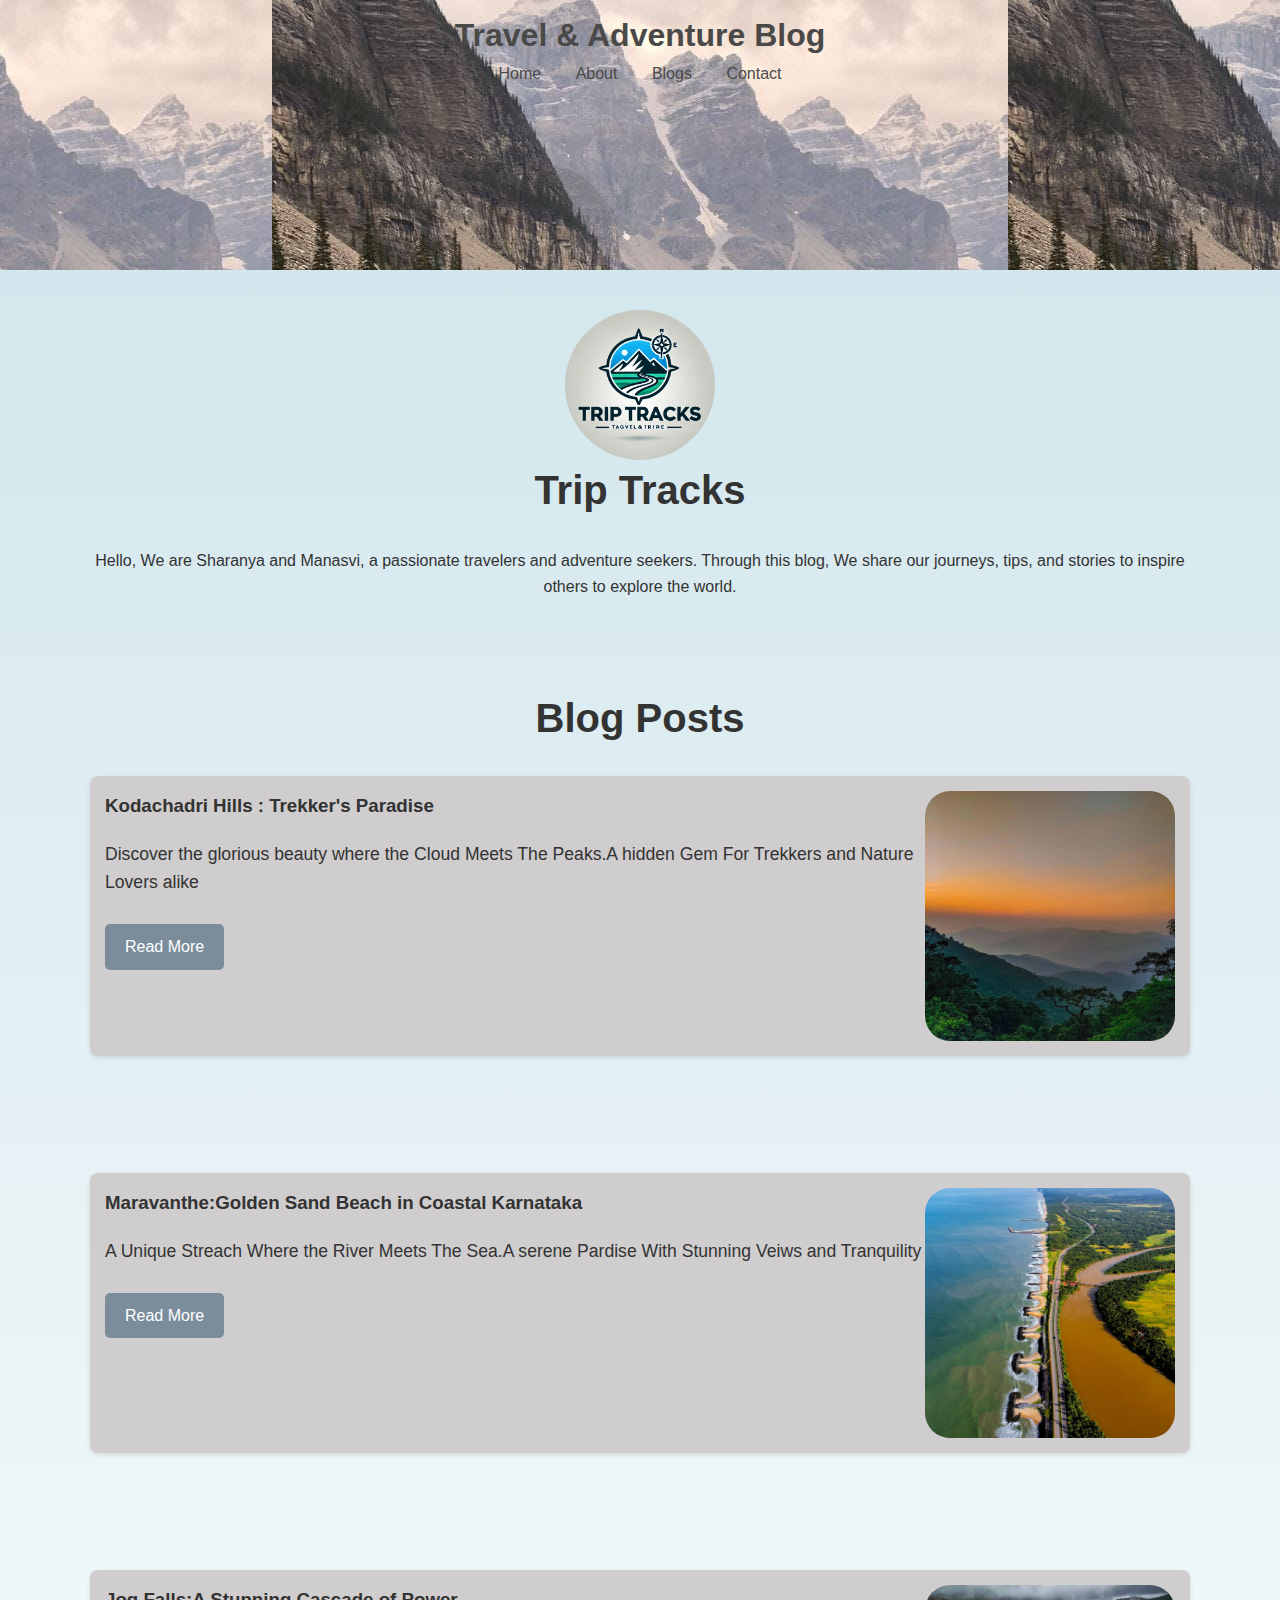
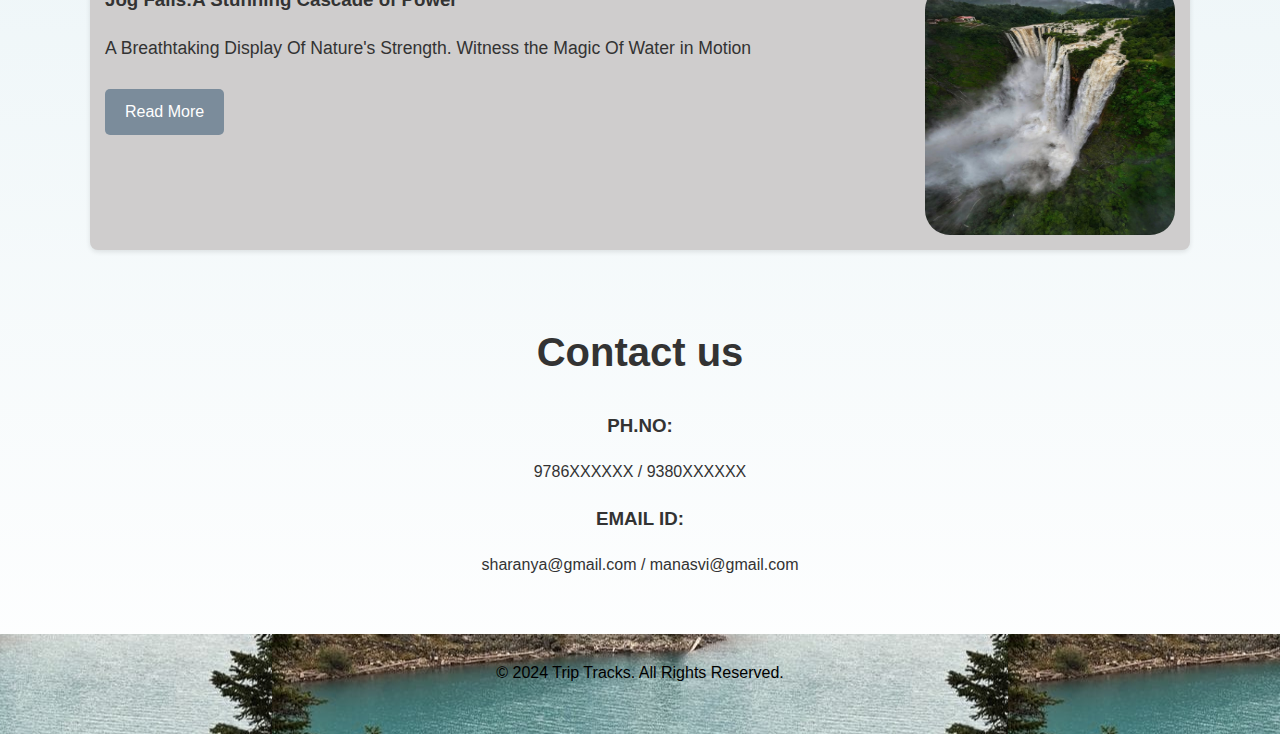
<file: index.html>
<!DOCTYPE html>
<html lang="en">

<head>
  <meta charset="UTF-8">
  <meta name="viewport" content="width=device-width, initial-scale=1.0">
  <title>Trip Track</title>
  <link rel="stylesheet" href="styles.css">
</head>

<body>
  <header>
    <h1>Travel & Adventure Blog</h1>
    <nav>
      <a href="#home">Home</a>
      <a href="#about">About</a>
      <a href="#blogs">Blogs</a>
      <a href="#contact">Contact</a>
    </nav>
  </header>

  <section id="about" class="section">
    <div class="container">
      <img src="images/logo.jpeg" alt="">
      <h1>Trip Tracks</h1>

      <p>Hello, We are Sharanya and Manasvi, a passionate travelers and adventure seekers. Through this blog, We share
        our journeys, tips, and stories to inspire others to explore the world.</p>
    </div>
  </section>

  <section id="blogs" class="section">
    <div class="container">
      <h1>Blog Posts</h1>
      <div class="blog-grid">
        <div class="blog-card">
          <img src="images/kodachadri2.jpeg" alt="">
          <h3>Kodachadri Hills : Trekker's Paradise</h3>

          <p>Discover the glorious beauty where the Cloud Meets The Peaks.A hidden Gem For Trekkers and Nature Lovers
            alike</p>

          <a href="kodachadri.html" class="btn">Read More</a>
        </div>
        <br><br><br>
        <div class="blog-card">
          <img src="images/maravanthe1.jpeg" alt="">
          <h3>Maravanthe:Golden Sand Beach in Coastal Karnataka</h3>
          <p>A Unique Streach Where the River Meets The Sea.A serene Pardise With Stunning Veiws and Tranquility</p>
          <a href="maravanthe.html" class="btn">Read More</a>
        </div>
        <br><br><br>
        <div class="blog-card">
          <img src="images/jogfalls2.jpeg" alt="">
          <h3>Jog Falls:A Stunning Cascade of Power</h3>
          <p>A Breathtaking Display Of Nature's Strength. Witness the Magic Of Water in Motion</p>
          <a href="jogfalls.html" class="btn">Read More</a>
        </div>
      </div>
    </div>
  </section>

  <section id="contact" class="section">
    <div class="container">
      <h1>Contact us</h1>
      <h3>PH.NO:</h3>
      <p>9786XXXXXX / 9380XXXXXX</p>
      <h3>EMAIL ID:</h3>
      <p>sharanya@gmail.com / manasvi@gmail.com</p>
    </div>
  </section>

  <footer>
    <div class="container">
      <p>&copy; 2024 Trip Tracks. All Rights Reserved.</p>
    </div>
  </footer>
</body>

</html>
</file>
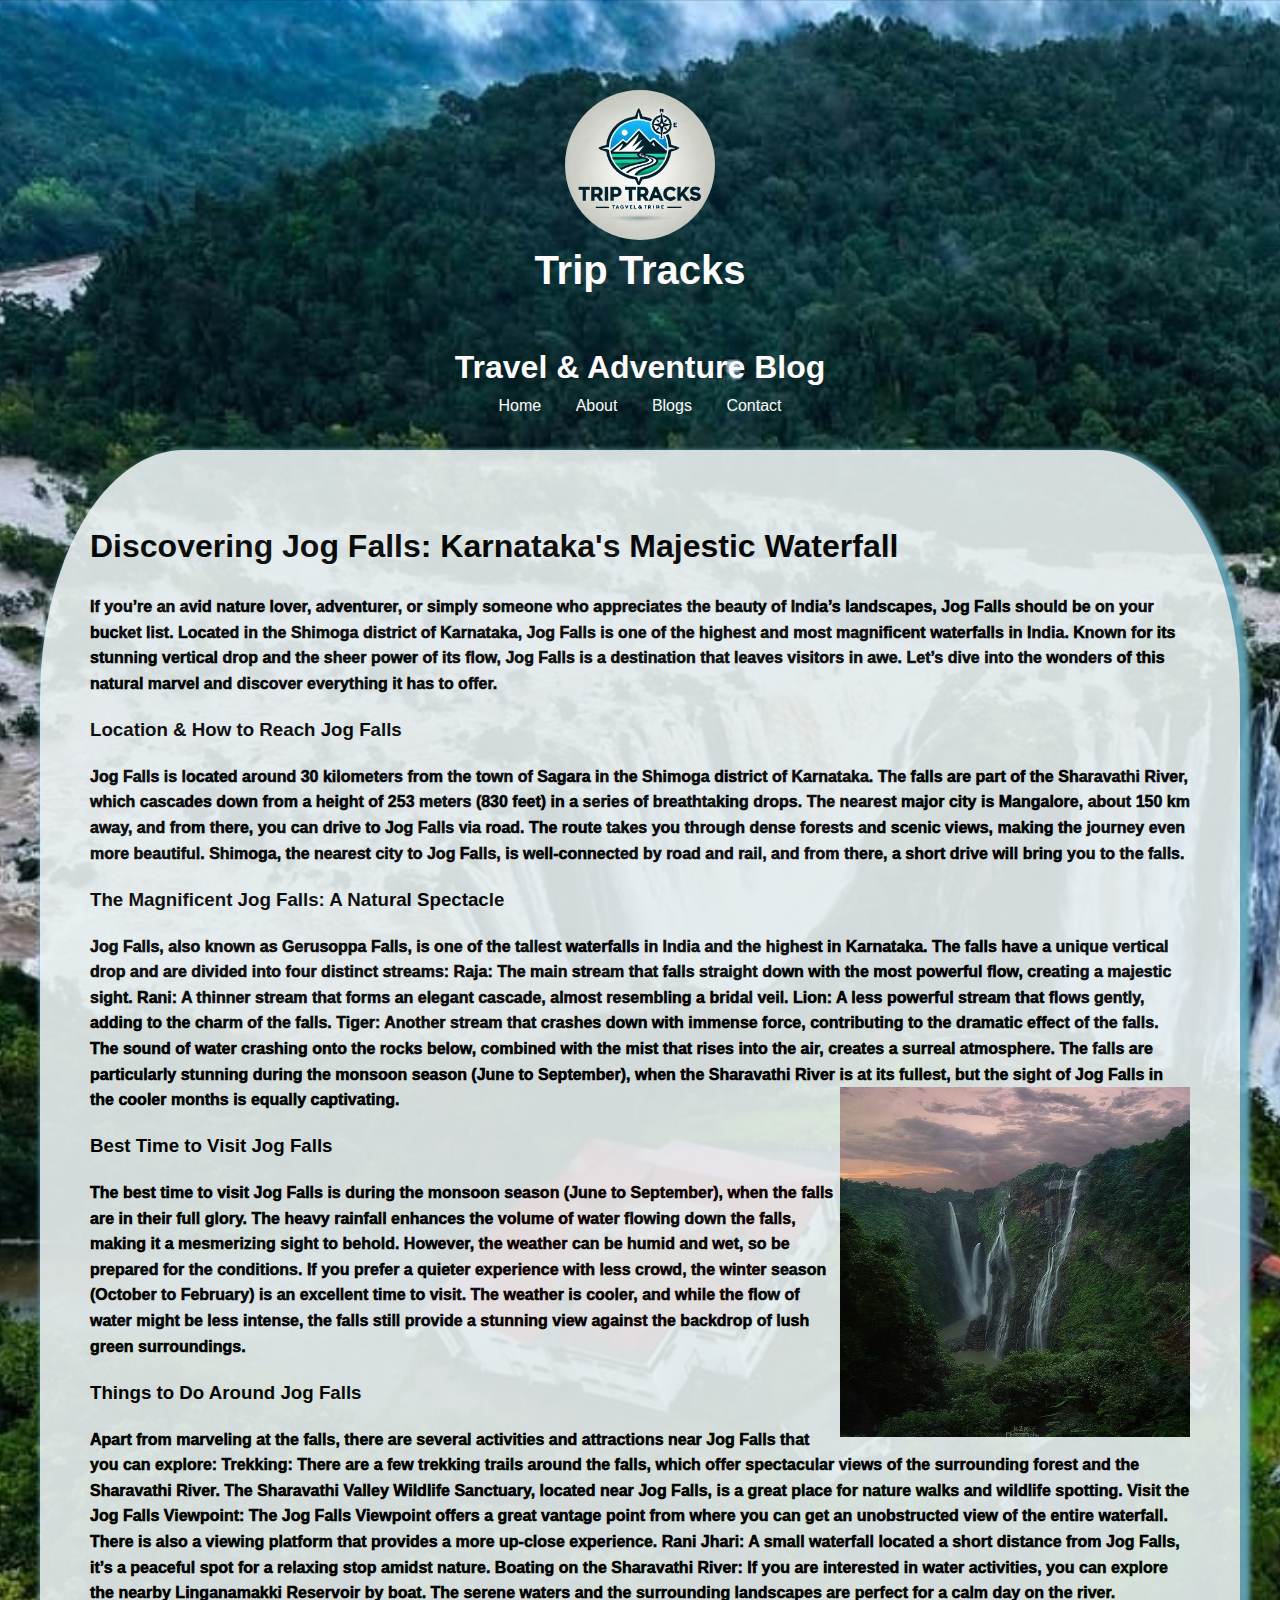
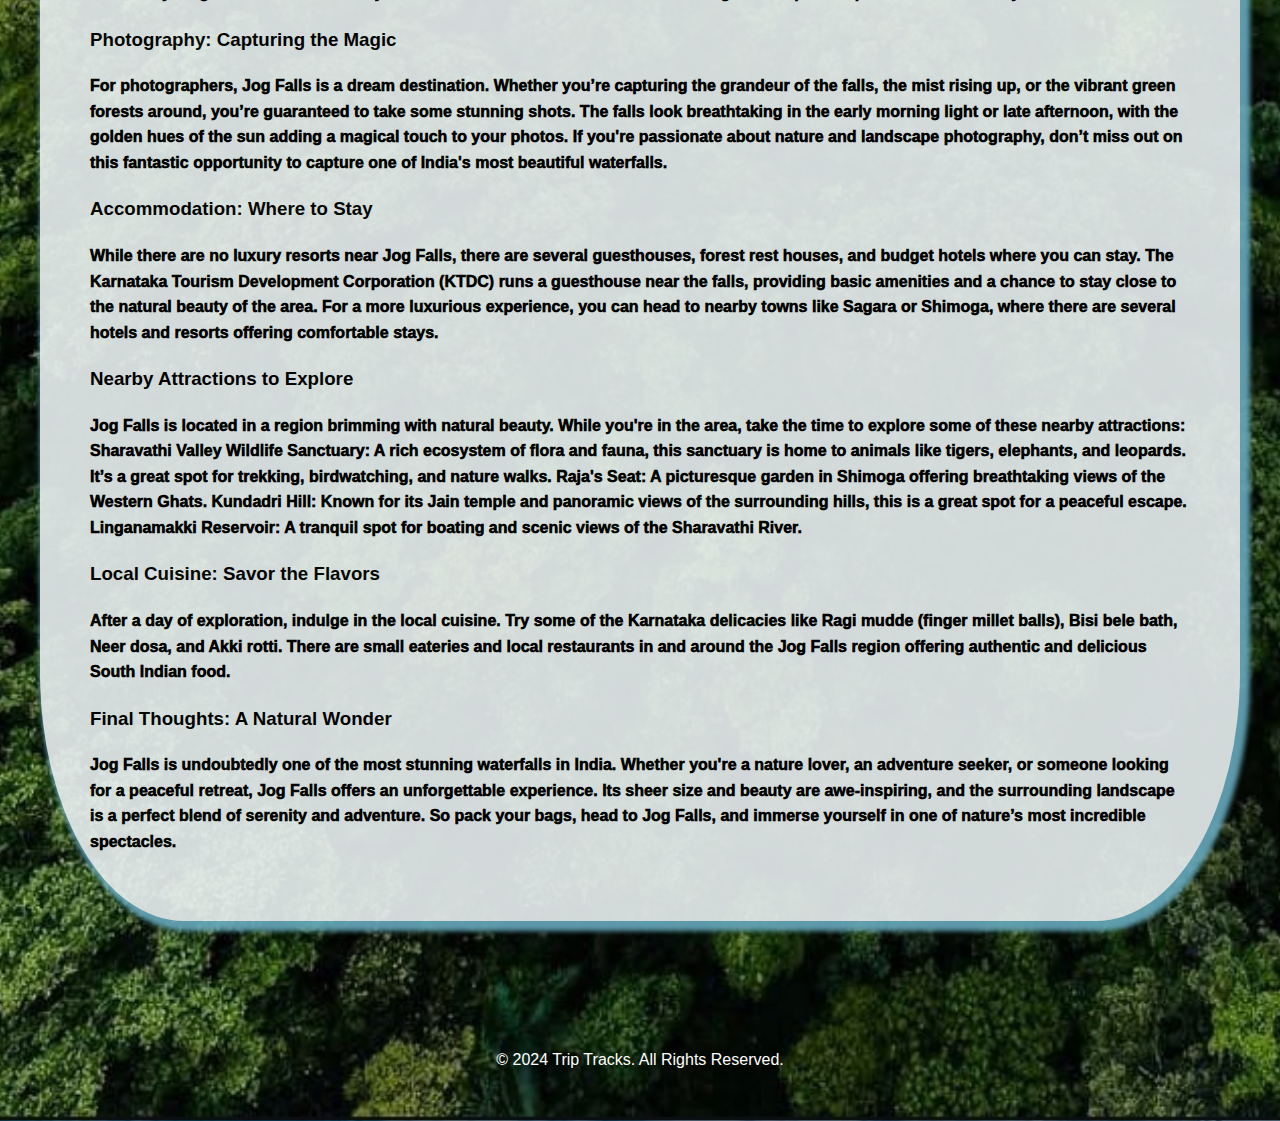
<file: jogfalls.html>
<!DOCTYPE html>
<html lang="en">

<head>
    <meta charset="UTF-8">
    <meta name="viewport" content="width=device-width, initial-scale=1.0">
    <title>Travel & Adventure Blog</title>
    <link rel="stylesheet" href="styles.css">
    <link rel="stylesheet" href="jogstyles.css">
</head>

<body>
    <header>
        <section id="about" class="section">
            <div class="container">
                <img src="images/logo.jpeg" alt="">
                <h1>Trip Tracks</h1>
            </div>
        </section>
        <div class="container">
            <h1>Travel & Adventure Blog</h1>
            <nav>
                <a href="index.html">Home</a>
                <a href="index.html#about">About</a>
                <a href="index.html#blogs">Blogs</a>
                <a href="index.html#contact">Contact</a>

            </nav>
        </div>
        
    </header>
    <div class="jogblog">
        <p class="jogfalls"><h1>Discovering Jog Falls: Karnataka's Majestic Waterfall</h1>

            If you’re an avid nature lover, adventurer, or simply someone who appreciates the beauty of India’s landscapes, Jog Falls should be on your bucket list. Located in the Shimoga district of Karnataka, Jog Falls is one of the highest and most magnificent waterfalls in India. Known for its stunning vertical drop and the sheer power of its flow, Jog Falls is a destination that leaves visitors in awe. Let’s dive into the wonders of this natural marvel and discover everything it has to offer.
            
            <h3> Location & How to Reach Jog Falls</h3>
            
            Jog Falls is located around 30 kilometers from the town of Sagara in the Shimoga district of Karnataka. The falls are part of the Sharavathi River, which cascades down from a height of 253 meters (830 feet) in a series of breathtaking drops.
            
            The nearest major city is Mangalore, about 150 km away, and from there, you can drive to Jog Falls via road. The route takes you through dense forests and scenic views, making the journey even more beautiful. Shimoga, the nearest city to Jog Falls, is well-connected by road and rail, and from there, a short drive will bring you to the falls.
            
           <h3> The Magnificent Jog Falls: A Natural Spectacle</h3>
            
            Jog Falls, also known as Gerusoppa Falls, is one of the tallest waterfalls in India and the highest in Karnataka. The falls have a unique vertical drop and are divided into four distinct streams:
            
            Raja: The main stream that falls straight down with the most powerful flow, creating a majestic sight.
            
            Rani: A thinner stream that forms an elegant cascade, almost resembling a bridal veil.
            
            Lion: A less powerful stream that flows gently, adding to the charm of the falls.
            
            Tiger: Another stream that crashes down with immense force, contributing to the dramatic effect of the falls.
            
            
            The sound of water crashing onto the rocks below, combined with the mist that rises into the air, creates a surreal atmosphere. The falls are particularly stunning during the monsoon season (June to September), when the Sharavathi River is at its fullest, but the sight of Jog Falls in the cooler months is equally captivating.
            <img src="images/jogfalls3.jpeg" alt="">
            <h3> Best Time to Visit Jog Falls</h3>
            
            The best time to visit Jog Falls is during the monsoon season (June to September), when the falls are in their full glory. The heavy rainfall enhances the volume of water flowing down the falls, making it a mesmerizing sight to behold. However, the weather can be humid and wet, so be prepared for the conditions.
            
            If you prefer a quieter experience with less crowd, the winter season (October to February) is an excellent time to visit. The weather is cooler, and while the flow of water might be less intense, the falls still provide a stunning view against the backdrop of lush green surroundings.
            
            <h3> Things to Do Around Jog Falls</h3>
            
            Apart from marveling at the falls, there are several activities and attractions near Jog Falls that you can explore:
            
            Trekking: There are a few trekking trails around the falls, which offer spectacular views of the surrounding forest and the Sharavathi River. The Sharavathi Valley Wildlife Sanctuary, located near Jog Falls, is a great place for nature walks and wildlife spotting.
            
            Visit the Jog Falls Viewpoint: The Jog Falls Viewpoint offers a great vantage point from where you can get an unobstructed view of the entire waterfall. There is also a viewing platform that provides a more up-close experience.
            
            Rani Jhari: A small waterfall located a short distance from Jog Falls, it’s a peaceful spot for a relaxing stop amidst nature.
            
            Boating on the Sharavathi River: If you are interested in water activities, you can explore the nearby Linganamakki Reservoir by boat. The serene waters and the surrounding landscapes are perfect for a calm day on the river.
            
            
           <h3> Photography: Capturing the Magic</h3> 
           
            
            For photographers, Jog Falls is a dream destination. Whether you’re capturing the grandeur of the falls, the mist rising up, or the vibrant green forests around, you’re guaranteed to take some stunning shots. The falls look breathtaking in the early morning light or late afternoon, with the golden hues of the sun adding a magical touch to your photos.
            
            If you're passionate about nature and landscape photography, don’t miss out on this fantastic opportunity to capture one of India's most beautiful waterfalls.
            
            <h3> Accommodation: Where to Stay</h3>
            
            While there are no luxury resorts near Jog Falls, there are several guesthouses, forest rest houses, and budget hotels where you can stay. The Karnataka Tourism Development Corporation (KTDC) runs a guesthouse near the falls, providing basic amenities and a chance to stay close to the natural beauty of the area.
            
            For a more luxurious experience, you can head to nearby towns like Sagara or Shimoga, where there are several hotels and resorts offering comfortable stays.
            
           <h3> Nearby Attractions to Explore</h3>
            
            Jog Falls is located in a region brimming with natural beauty. While you're in the area, take the time to explore some of these nearby attractions:
            
            Sharavathi Valley Wildlife Sanctuary: A rich ecosystem of flora and fauna, this sanctuary is home to animals like tigers, elephants, and leopards. It’s a great spot for trekking, birdwatching, and nature walks.
            
            Raja's Seat: A picturesque garden in Shimoga offering breathtaking views of the Western Ghats.
            
            Kundadri Hill: Known for its Jain temple and panoramic views of the surrounding hills, this is a great spot for a peaceful escape.
            
            Linganamakki Reservoir: A tranquil spot for boating and scenic views of the Sharavathi River.
            
            
           <h3>Local Cuisine: Savor the Flavors</h3> 
            
            After a day of exploration, indulge in the local cuisine. Try some of the Karnataka delicacies like Ragi mudde (finger millet balls), Bisi bele bath, Neer dosa, and Akki rotti. There are small eateries and local restaurants in and around the Jog Falls region offering authentic and delicious South Indian food.
            
            <h3>Final Thoughts: A Natural Wonder</h3>
            
            Jog Falls is undoubtedly one of the most stunning waterfalls in India. Whether you're a nature lover, an adventure seeker, or someone looking for a peaceful retreat, Jog Falls offers an unforgettable experience. Its sheer size and beauty are awe-inspiring, and the surrounding landscape is a perfect blend of serenity and adventure. So pack your bags, head to Jog Falls, and immerse yourself in one of nature’s most incredible spectacles.
            
                    </p>
    </div>
    <footer>
        <div class="container">
            <p>&copy; 2024 Trip Tracks. All Rights Reserved.</p>
        </div>
    </footer>

    
</body>

</html>
</file>
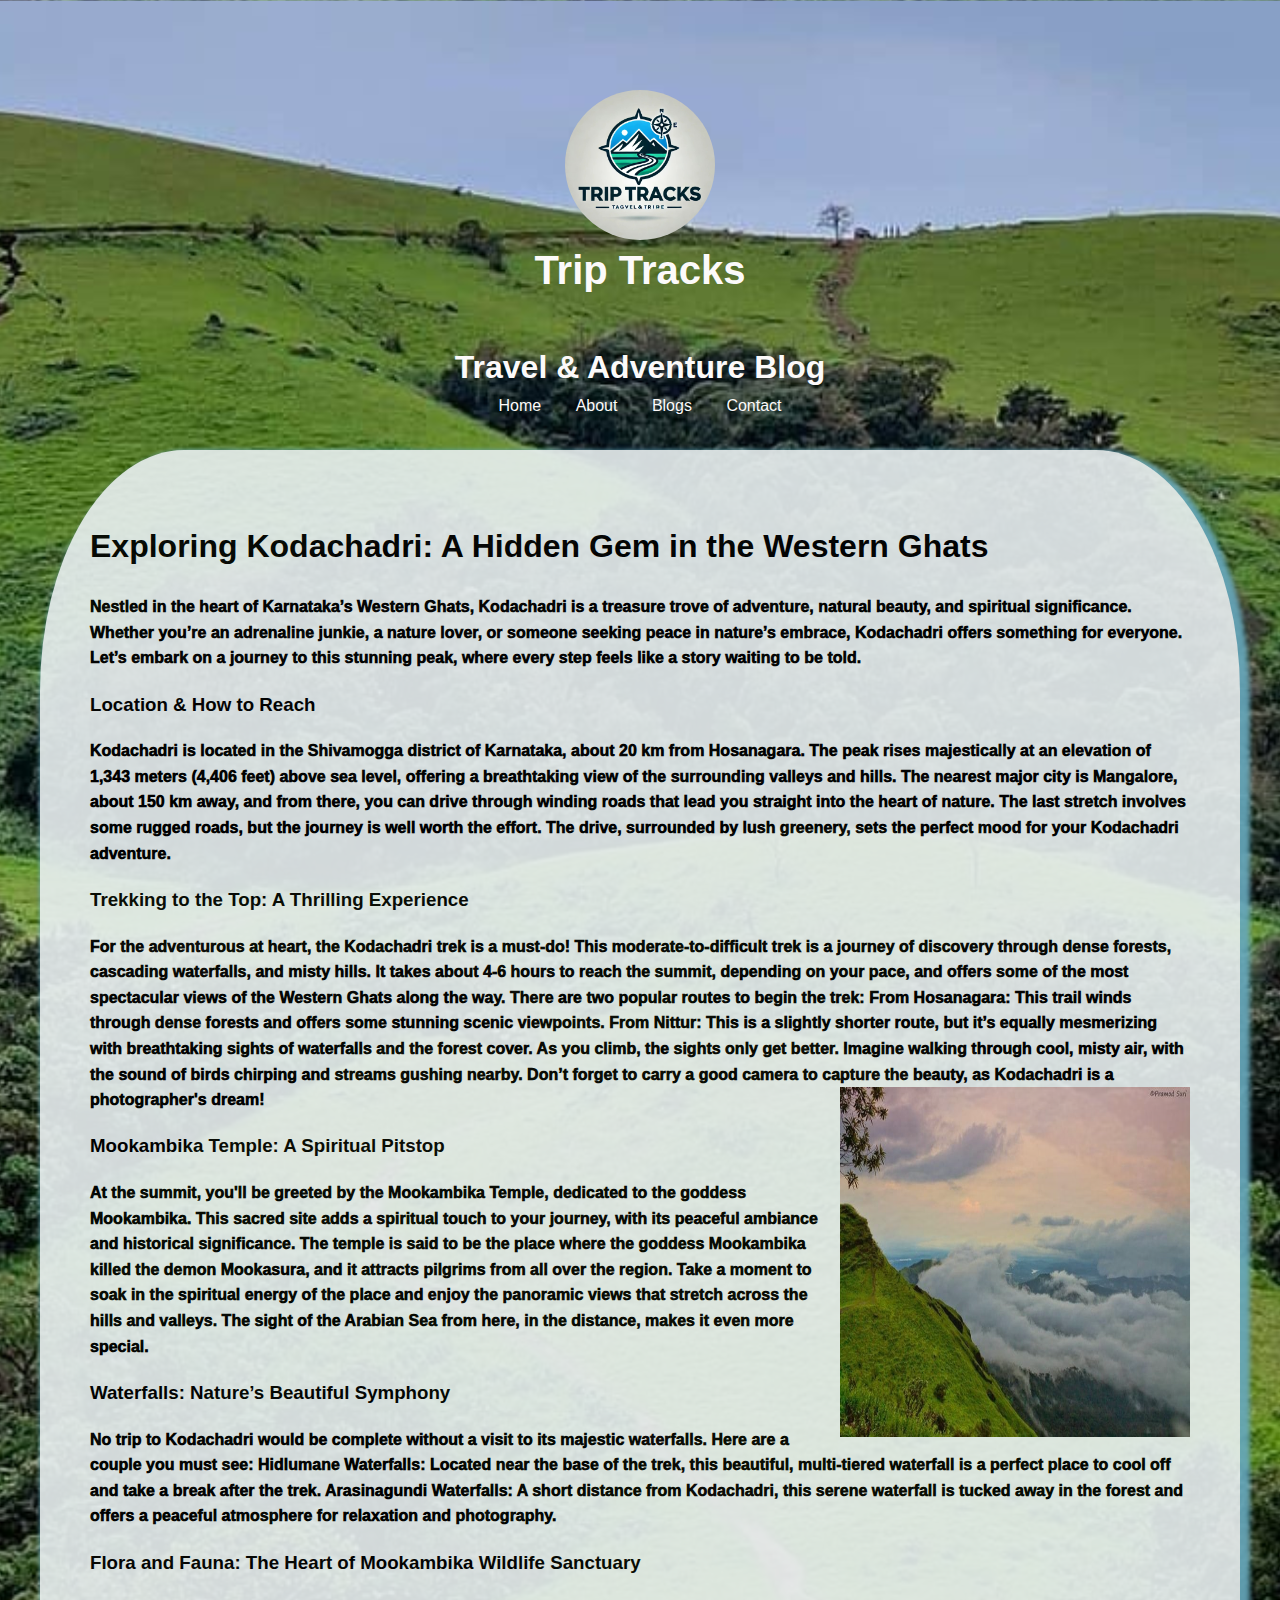
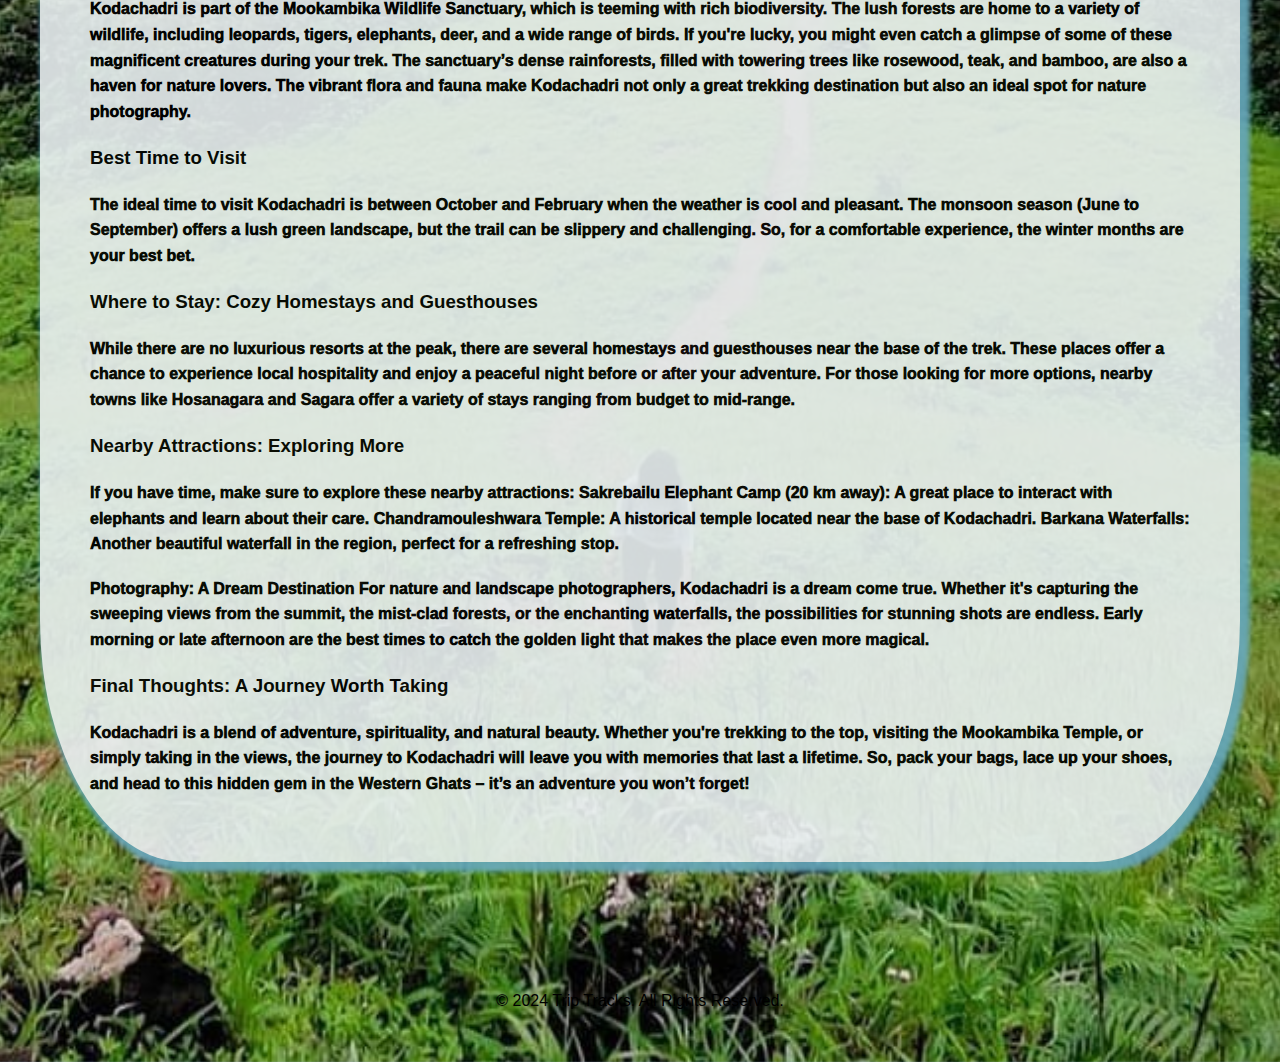
<file: kodachadri.html>
<!DOCTYPE html>
<html lang="en">

<head>
    <meta charset="UTF-8">
    <meta name="viewport" content="width=device-width, initial-scale=1.0">
    <title>Travel & Adventure Blog</title>
    <link rel="stylesheet" href="styles.css">
    <link rel="stylesheet" href="kodstyles.css">
</head>

<body>
    <header>
        <section id="about" class="section">
            <div class="container">
                <img src="images/logo.jpeg" alt="">
                <h1>Trip Tracks</h1>
            </div>
        </section>
        <div class="container">
            <h1>Travel & Adventure Blog</h1>
            <nav>
                <a href="index.html">Home</a>
                <a href="index.html#about">About</a>
                <a href="index.html#blogs">Blogs</a>
                <a href="index.html#contact">Contact</a>

            </nav>
        </div>
        
    </header>
    <section>
        <div class="kodblog">
            <p class="kodachadri">
            <h1>Exploring Kodachadri: A Hidden Gem in the Western Ghats</h1>

            Nestled in the heart of Karnataka’s Western Ghats, Kodachadri is a treasure trove of adventure, natural
            beauty, and spiritual significance. Whether you’re an adrenaline junkie, a nature lover, or someone seeking
            peace in nature’s embrace, Kodachadri offers something for everyone. Let’s embark on a journey to this
            stunning peak, where every step feels like a story waiting to be told.

            <h3> Location & How to Reach</h3>
            Kodachadri is located in the Shivamogga district of Karnataka, about 20 km from Hosanagara. The peak rises
            majestically at an elevation of 1,343 meters (4,406 feet) above sea level, offering a breathtaking view of
            the surrounding valleys and hills.

            The nearest major city is Mangalore, about 150 km away, and from there, you can drive through winding roads
            that lead you straight into the heart of nature. The last stretch involves some rugged roads, but the
            journey is well worth the effort. The drive, surrounded by lush greenery, sets the perfect mood for your
            Kodachadri adventure.

            <h3> Trekking to the Top: A Thrilling Experience</h3>
            For the adventurous at heart, the Kodachadri trek is a must-do! This moderate-to-difficult trek is a journey
            of discovery through dense forests, cascading waterfalls, and misty hills. It takes about 4-6 hours to reach
            the summit, depending on your pace, and offers some of the most spectacular views of the Western Ghats along
            the way.

            There are two popular routes to begin the trek:

            From Hosanagara: This trail winds through dense forests and offers some stunning scenic viewpoints.
            From Nittur: This is a slightly shorter route, but it’s equally mesmerizing with breathtaking sights of
            waterfalls and the forest cover.
            As you climb, the sights only get better. Imagine walking through cool, misty air, with the sound of birds
            chirping and streams gushing nearby. Don’t forget to carry a good camera to capture the beauty, as
            Kodachadri is a photographer's dream!
            <img src="images/kodachadri3.jpeg" alt="">
            <h3> Mookambika Temple: A Spiritual Pitstop</h3>
            At the summit, you'll be greeted by the Mookambika Temple, dedicated to the goddess Mookambika. This sacred
            site adds a spiritual touch to your journey, with its peaceful ambiance and historical significance. The
            temple is said to be the place where the goddess Mookambika killed the demon Mookasura, and it attracts
            pilgrims from all over the region.

            Take a moment to soak in the spiritual energy of the place and enjoy the panoramic views that stretch across
            the hills and valleys. The sight of the Arabian Sea from here, in the distance, makes it even more special.

            <h3> Waterfalls: Nature’s Beautiful Symphony</h3>
            No trip to Kodachadri would be complete without a visit to its majestic waterfalls. Here are a couple you
            must see:

            Hidlumane Waterfalls: Located near the base of the trek, this beautiful, multi-tiered waterfall is a perfect
            place to cool off and take a break after the trek.
            Arasinagundi Waterfalls: A short distance from Kodachadri, this serene waterfall is tucked away in the
            forest and offers a peaceful atmosphere for relaxation and photography.
            <h3> Flora and Fauna: The Heart of Mookambika Wildlife Sanctuary</h3>
            Kodachadri is part of the Mookambika Wildlife Sanctuary, which is teeming with rich biodiversity. The lush
            forests are home to a variety of wildlife, including leopards, tigers, elephants, deer, and a wide range of
            birds. If you're lucky, you might even catch a glimpse of some of these magnificent creatures during your
            trek.

            The sanctuary’s dense rainforests, filled with towering trees like rosewood, teak, and bamboo, are also a
            haven for nature lovers. The vibrant flora and fauna make Kodachadri not only a great trekking destination
            but also an ideal spot for nature photography.

            <h3> Best Time to Visit</h3>
            The ideal time to visit Kodachadri is between October and February when the weather is cool and pleasant.
            The monsoon season (June to September) offers a lush green landscape, but the trail can be slippery and
            challenging. So, for a comfortable experience, the winter months are your best bet.

            <h3> Where to Stay: Cozy Homestays and Guesthouses</h3>
            While there are no luxurious resorts at the peak, there are several homestays and guesthouses near the base
            of the trek. These places offer a chance to experience local hospitality and enjoy a peaceful night before
            or after your adventure. For those looking for more options, nearby towns like Hosanagara and Sagara offer a
            variety of stays ranging from budget to mid-range.

            <h3> Nearby Attractions: Exploring More</h3>
            If you have time, make sure to explore these nearby attractions:

            Sakrebailu Elephant Camp (20 km away): A great place to interact with elephants and learn about their care.
            Chandramouleshwara Temple: A historical temple located near the base of Kodachadri.
            Barkana Waterfalls: Another beautiful waterfall in the region, perfect for a refreshing stop.
            <h3></h3>Photography: A Dream Destination
            For nature and landscape photographers, Kodachadri is a dream come true. Whether it's capturing the sweeping
            views from the summit, the mist-clad forests, or the enchanting waterfalls, the possibilities for stunning
            shots are endless. Early morning or late afternoon are the best times to catch the golden light that makes
            the place even more magical.

            <h3>Final Thoughts: A Journey Worth Taking</h3>
            Kodachadri is a blend of adventure, spirituality, and natural beauty. Whether you're trekking to the top,
            visiting the Mookambika Temple, or simply taking in the views, the journey to Kodachadri will leave you with
            memories that last a lifetime. So, pack your bags, lace up your shoes, and head to this hidden gem in the
            Western Ghats – it’s an adventure you won’t forget!</p>
        </div>

    </section>
    <footer>
        <div class="container">
            <p>&copy; 2024 Trip Tracks. All Rights Reserved.</p>
        </div>
    </footer>


</body>

</html>
</file>
<file: styles.css>
body {
  
  font-family: Arial, sans-serif;
  background:linear-gradient( #cde4eb,#ffffff);
  margin: 0;
  padding: 0;
  line-height: 1.6;
  color: #333;
}

.container {
  max-width: 1100px;
  margin: auto;
  padding: 0 20px;
  text-align: center;
}

header {
  background:url(images/travelling.jpeg);
  background-size:auto;
  color: #4b4848;
  background-position:top;
  padding: 10px 0;
  text-align: center;
  height: 250px;
 
}

header h1 {
  margin: 0;
}



header nav a {
  color: #4b4a4a;
  text-decoration: none;
  display: inline;
  margin: 0 15px;
}



.section {
  padding: 40px 0;
  text-align: center;
}

.blog-grid {
  display: grid;
  text-align: left;
  gap: 20px;
}

.blog-card {
  background: #cfcdcd;
  padding: 15px;
  border-radius: 8px;
  box-shadow: 0 2px 5px rgba(0, 0, 0, 0.1);
}

.blog-card h3 {
  margin-top: 0;
}
.blog-card p{
  font-size: 1.1rem;
}
.blog-card img{
  float: right;
  width:250px;
  height: 250px;
  border-radius: 10%;
}
.blog-card img:hover{
  transform: scale(1.1);
  transition: trsnform 1s ease-in-out;
}

.btn {
  display: inline-block;
  padding: 10px 20px;
  background: #7b8c9b;
  color: #fff;
  text-decoration: none;
  border-radius: 5px;
  margin-top: 10px;
}

.btn:hover {
  background: #a8c4d6;
  box-shadow:0 0 20px #9db3c2,0 0 40px #9db3c2,0 0 90px #9db3c2;
  color: #2c3742;
}

footer {
  background:url(images/travelling.jpeg);
  background-size:auto;
  color: #000000;
  background-position:center;
  padding: 10px 0;
  text-align: center;
 height: 80px;
}
#about img{
  width:150px;
  height: 150px;
  border-radius: 50%;
}
.section h1{
  font-size: 2.5rem;
  margin-top:-10px;
}
</file>
<file: jogstyles.css>
header{
    height: 200px;
    background-image: none;
    font-weight: 500;
    color: #fcfafa;
    padding-top:50px;
    padding-bottom: 100px;
}
header nav a{
    color:#fcfafa
}
body{
    background-image: url(images/jogfalls1.jpeg);
    background-position: center;
    background-size: cover;
}
.jogblog img{
    float: right;
    height: 350px;
    width: 350px;
}
.jogblog{
    font-weight: 1000;
    max-width: 1100px;
    background: #e9f0f1;
    margin: auto;
    color: #000;
  margin-top:100px;
  margin-bottom: 100px;
  padding: 50px;
  opacity: 0.9;
  border-radius: 12%;
  box-shadow: 5px 5px 5px 5px #67a9bd;
}
footer{
    background:none;
    color:#fff;
}
</file>
<file: kodstyles.css>
header{
    height: 200px;
    background-image: none;
    font-weight: 500;
    color: #fcfafa;
    padding-top:50px;
    padding-bottom: 100px;
}
header nav a{
    color:#fcfafa
}
body{
    background-image: url(images/kodachadri1.jpeg);
    background-position: center;
    background-size: cover;
}
.kodblog{
    font-weight: 1000;
    max-width: 1100px;
    background: #e9f0f1;
    margin: auto;
    color: #000;
  margin-top:100px;
  margin-bottom: 100px;
  padding: 50px;
  opacity: 0.9;
  border-radius: 12%;
  box-shadow: 5px 5px 5px 5px #67a9bd;
}
.kodblog img{
    float:right;
    width: 350px;
    height: 350px;
}
footer{
    background:none;
}
</file>
